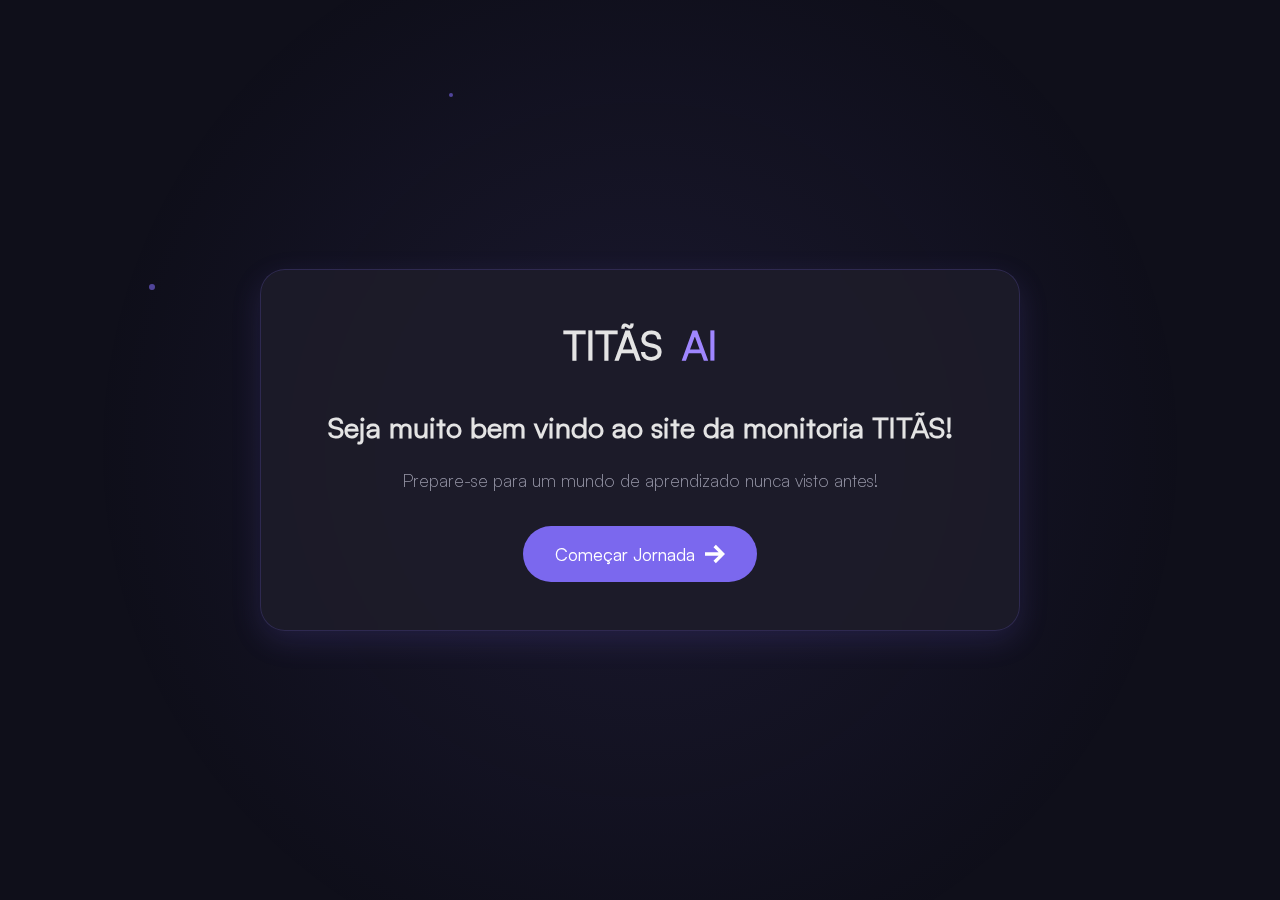
<file: IA-TITAS/templates/index.html>
<!DOCTYPE html>
<html lang="pt-br">
<head>
    <meta charset="UTF-8">
    <meta name="viewport" content="width=device-width, initial-scale=1.0">
    <link rel="stylesheet" href="../static/css/Style.css">
    <title>TITÃS - AI</title>
</head>

<body>
    <div class="container">
        <div id="starter" class="fade-in">
            <div class="logo">
                <span class="logo-text">TITÃS</span>
                <span class="logo-ai">AI</span>
            </div>
            <div id="text">
                <h1 class="slide-up">Seja muito bem vindo ao site da monitoria TITÃS!</h1>
                <p class="slide-up-delay">Prepare-se para um mundo de aprendizado nunca visto antes!</p>
            </div>
            <button id="btn" class="pulse">
                <span>Começar Jornada</span>
                <svg width="24" height="24" viewBox="0 0 24 24">
                    <path d="M13.025 1l-2.847 2.828 6.176 6.176h-16.354v3.992h16.354l-6.176 6.176 2.847 2.828 10.975-11z"/>
                </svg>
            </button>
        </div>
    </div>
</body>

<script src="../static/js/hover.js"></script>
<script src="../static/js/particle.js"></script>
<script src="../static/js/parallax.js"></script>
</html>
</file>
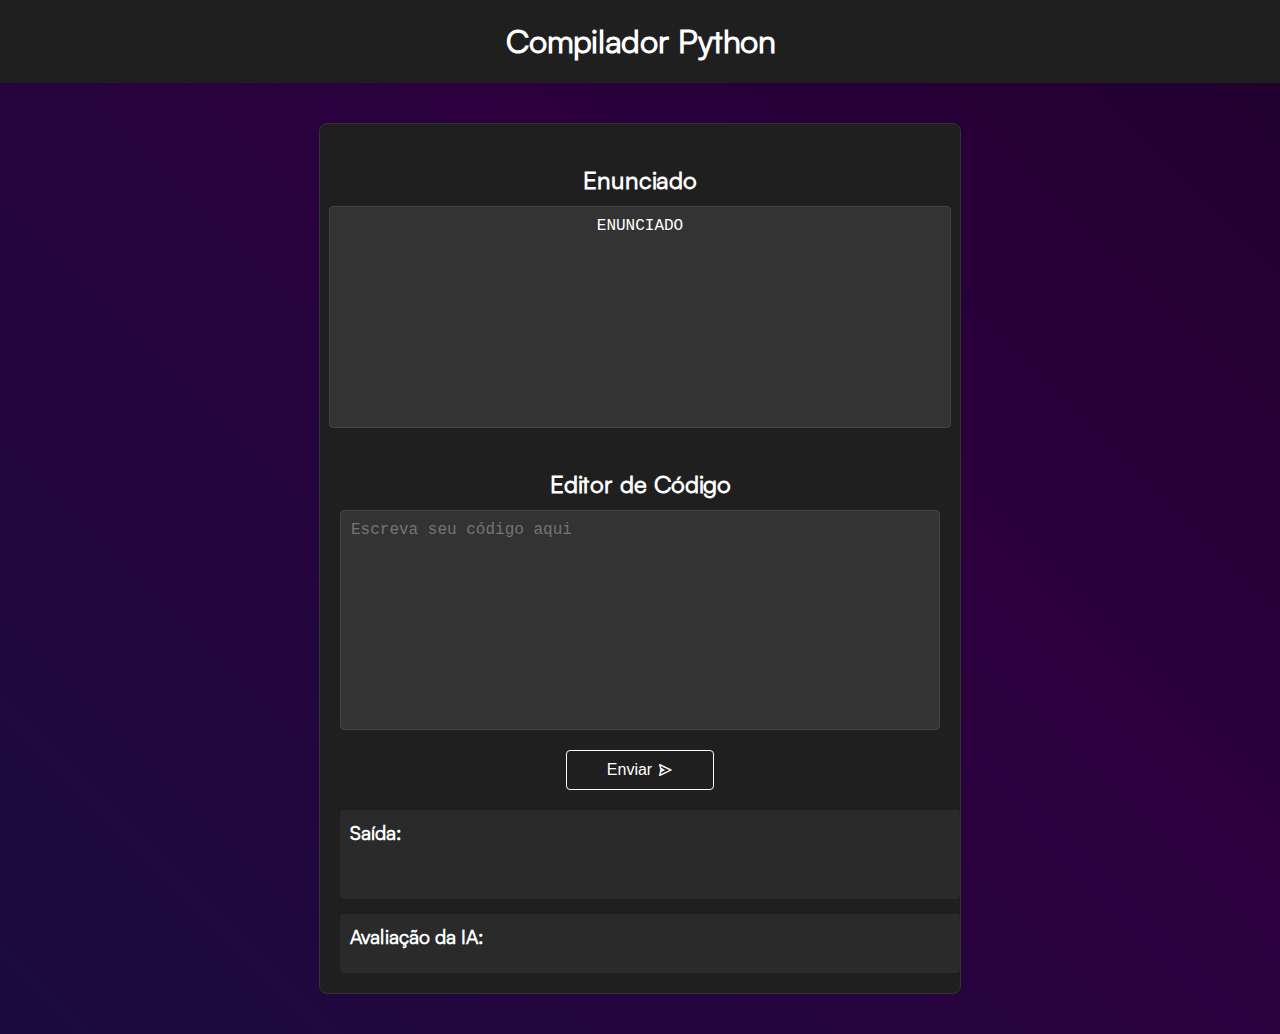
<file: IA-TITAS/templates/easy.html>
<!DOCTYPE html>
<html lang="pt-BR">

<head>
    <meta charset="UTF-8">
    <meta name="viewport" content="width=device-width, initial-scale=1.0">
    <title>TITÃS - AI</title>
    <link rel="stylesheet" href="../static/css/StyleQuestion.css">
    <link href='https://unpkg.com/boxicons@2.1.4/css/boxicons.min.css' rel='stylesheet'>
</head>

<body>
    <header>
        <h1>Compilador Python</h1>
    </header>

    <main class="container">
        <div class="card">
            <h2>Enunciado</h2>
            <div id="enunciadoDisplay">
                ENUNCIADO
            </div>
            <h2>Editor de Código</h2>
            <form id="codeForm" action="/run" method="post">
                <textarea name="code" id="codeEditor" placeholder="Escreva seu código aqui"></textarea>
                <button type="submit">Enviar<i class='bx bx-send'></i></button>
            </form>
            <div class="output">
                <h3>Saída:</h3>
                <pre id="output"></pre>
            </div>
            <div class="ia-output">
                <h3>Avaliação da IA:</h3>
                <pre id="iaOutput"></pre>
            </div>
        </div>
    </main>

    <script>
        document.getElementById('codeForm').onsubmit = async function (event) {
            event.preventDefault(); // Impede o envio padrão do formulário

            const form = event.target;
            const code = document.getElementById('codeEditor').value;

            const response = await fetch(form.action, {
                method: form.method,
                body: new URLSearchParams(new FormData(form))
            });

            const result = await response.json();

            // Exibe a saída do código
            document.getElementById('output').textContent = result.output;

            // Exibe a avaliação da IA
            const iaResponse = result.ia_response;
            document.getElementById('iaOutput').textContent = `Nota: ${iaResponse.nota}\nSugestões: ${iaResponse.sugestao}`;
        }
    </script>
</body>

</html>
</file>
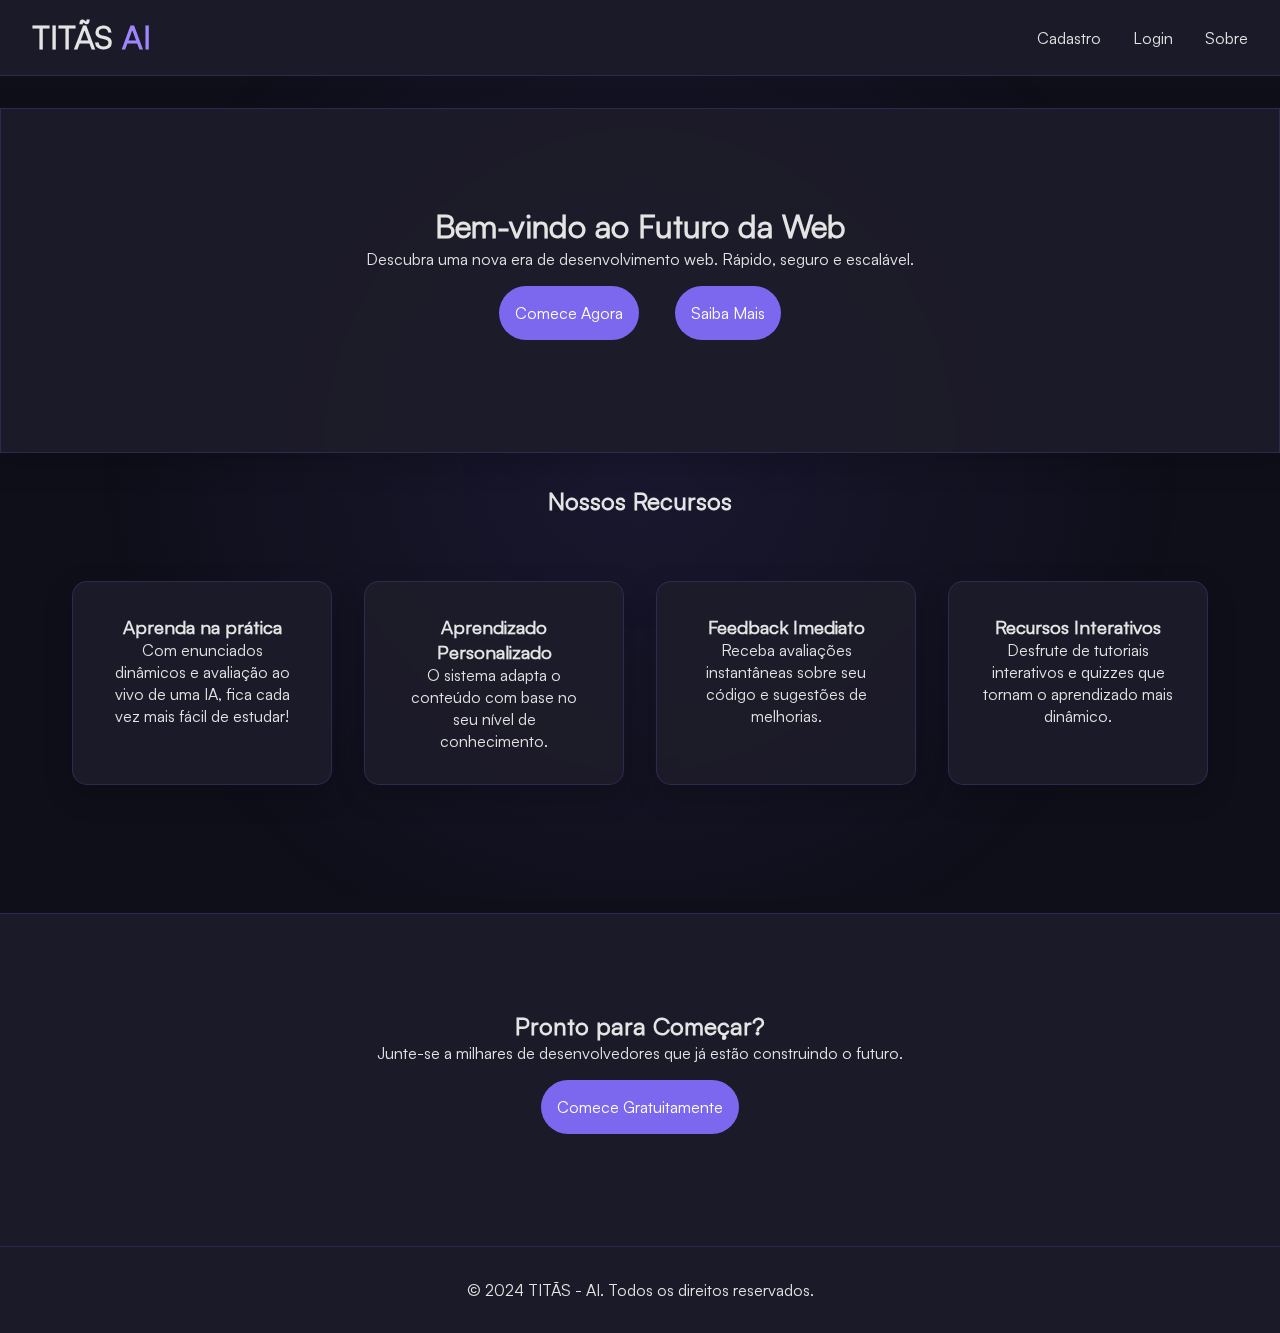
<file: IA-TITAS/templates/home.html>
<!DOCTYPE html>
<html lang="pt-BR">

<head>
    <meta charset="UTF-8">
    <meta name="viewport" content="width=device-width, initial-scale=1.0">
    <link rel="stylesheet" href="../static/css/StyleHome.css">
    <title>TITÃS - IA</title>
</head>

<body>
    <header class="fade-in">
        <nav>
            <a href="home.html" class="logo">
                <span class="logo-text">TITÃS</span>
                <span class="logo-ai">AI</span>
            </a>
            <ul>
                <li><a href="/cadastro" class="slide-up">Cadastro</a></li>
                <li><a href="/login" class="slide-up">Login</a></li>
                <li><a href="#" class="slide-up">Sobre</a></li>
            </ul>
        </nav>
    </header>

    <main>
        <section class="text-container fade-in">
            <div class="container">
                <h1 class="slide-up">Bem-vindo ao Futuro da Web</h1>
                <p class="slide-up-delay">Descubra uma nova era de desenvolvimento web. Rápido, seguro e escalável.</p>
                <div class="button-group">
                    <a href="signup.html" class="btn btn-primary pulse" id="btn">Comece Agora</a>
                    <a href="/sobre" class="btn btn-primary pulse">Saiba Mais</a>
                </div>
            </div>
        </section>

        <section class="features">
            <div class="container">
                <h2 class="slide-up">Nossos Recursos</h2>
                <div class="feature-grid">
                    <div class="feature-card fade-in">
                        <h3>Aprenda na prática</h3>
                        <p>Com enunciados dinâmicos e avaliação ao vivo de uma IA, fica cada vez mais fácil de estudar!</p>
                    </div>
                    <div class="feature-card fade-in">
                        <h3>Aprendizado Personalizado</h3>
                        <p>O sistema adapta o conteúdo com base no seu nível de conhecimento.</p>
                    </div>
                    <div class="feature-card fade-in">
                        <h3>Feedback Imediato</h3>
                        <p>Receba avaliações instantâneas sobre seu código e sugestões de melhorias.</p>
                    </div>
                    <div class="feature-card fade-in">
                        <h3>Recursos Interativos</h3>
                        <p>Desfrute de tutoriais interativos e quizzes que tornam o aprendizado mais dinâmico.</p>
                    </div>
                </div>
            </div>
        </section>

        <section id="start">
            <div class="container">
                <h2 class="slide-up">Pronto para Começar?</h2>
                <p class="slide-up-delay">Junte-se a milhares de desenvolvedores que já estão construindo o futuro.</p>
                <a href="signup.html" class="btn btn-primary pulse">Comece Gratuitamente</a>
            </div>
        </section>
    </main>

    <footer class="fade-in">
        <div class="container">
            <p>&copy; 2024 TITÃS - AI. Todos os direitos reservados.</p>
        </div>
    </footer>
</body>
</html>
</file>
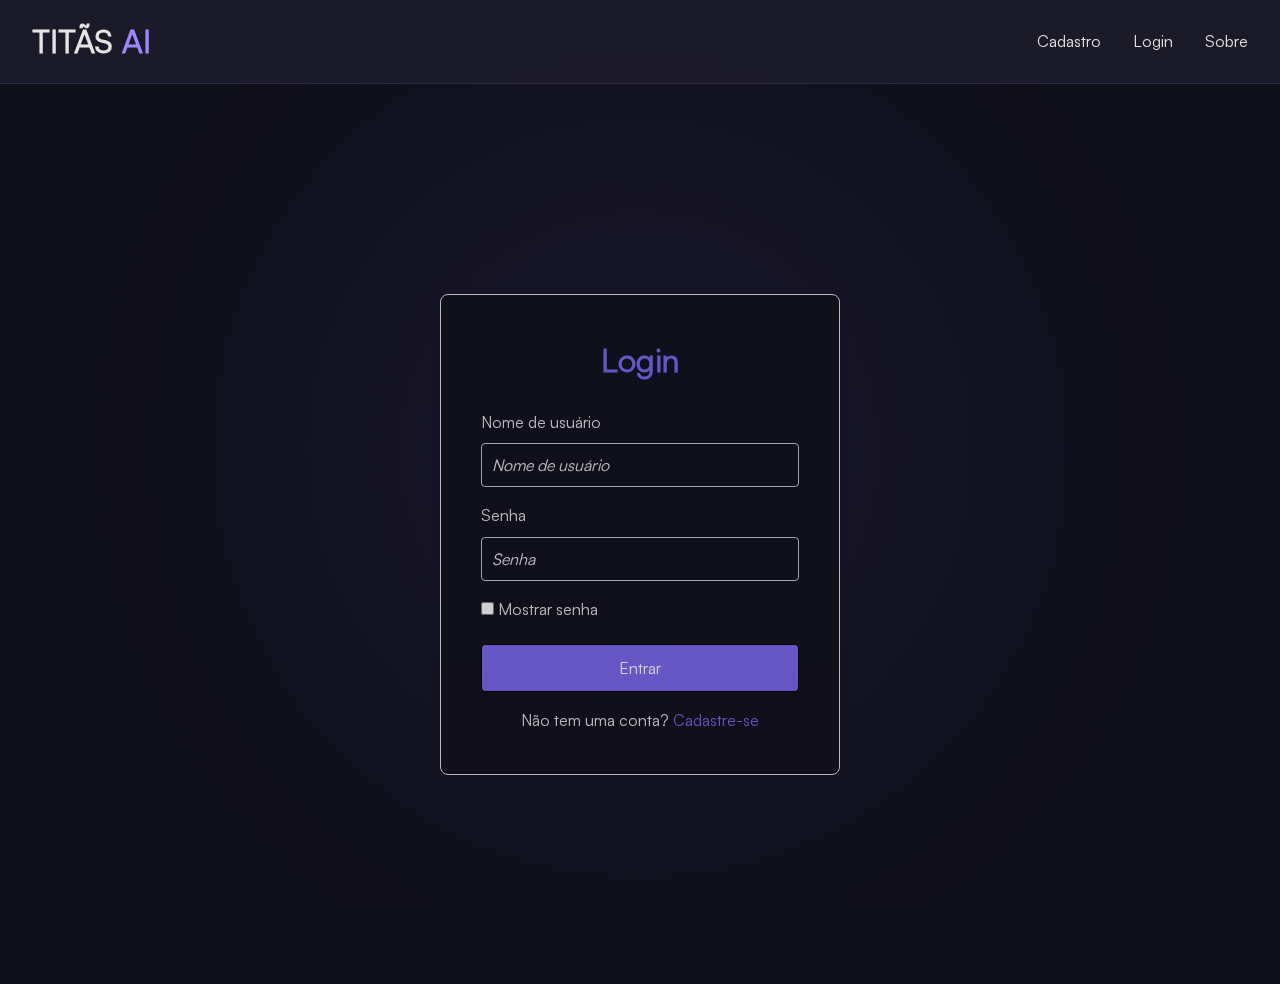
<file: IA-TITAS/templates/login.html>
<!DOCTYPE html>
<html lang="pt-BR">

<head>
    <meta charset="UTF-8">
    <meta name="viewport" content="width=device-width, initial-scale=1.0">
    <link rel="stylesheet" href="../static/css/StyleHome.css">
    <link rel="stylesheet" href="../static/css/StyleSignUp.css">
    <title>TITÃS - AI</title>
</head>

<body>

    <header class="fade-in">
        <nav>
            <a href="home.html" class="logo">
                <span class="logo-text">TITÃS</span>
                <span class="logo-ai">AI</span>
            </a>
            <ul>
                <li><a href="signup.html" class="slide-up">Cadastro</a></li>
                <li><a href="login.html" class="slide-up">Login</a></li>
                <li><a href="#" class="slide-up">Sobre</a></li>
            </ul>
        </nav>
    </header>

    <div class="sign-container">
        <div class="signup-form">
            <h1>Login</h1>
            <form action="#" method="POST">
                <label for="name">Nome de usuário</label>
                <input type="text" id="name" name="name" placeholder="Nome de usuário" required>

                <label for="password">Senha</label>
                <input type="password" id="password" name="password" placeholder="Senha" required>

                <label for="show-password">
                    <input type="checkbox" id="show-password"> Mostrar senha
                </label>
                <button type="submit">Entrar</button>
            </form>
            <p class="login-link">Não tem uma conta? <a href="#">Cadastre-se</a></p>
        </div>
    </div>
</body>

</html>
</file>
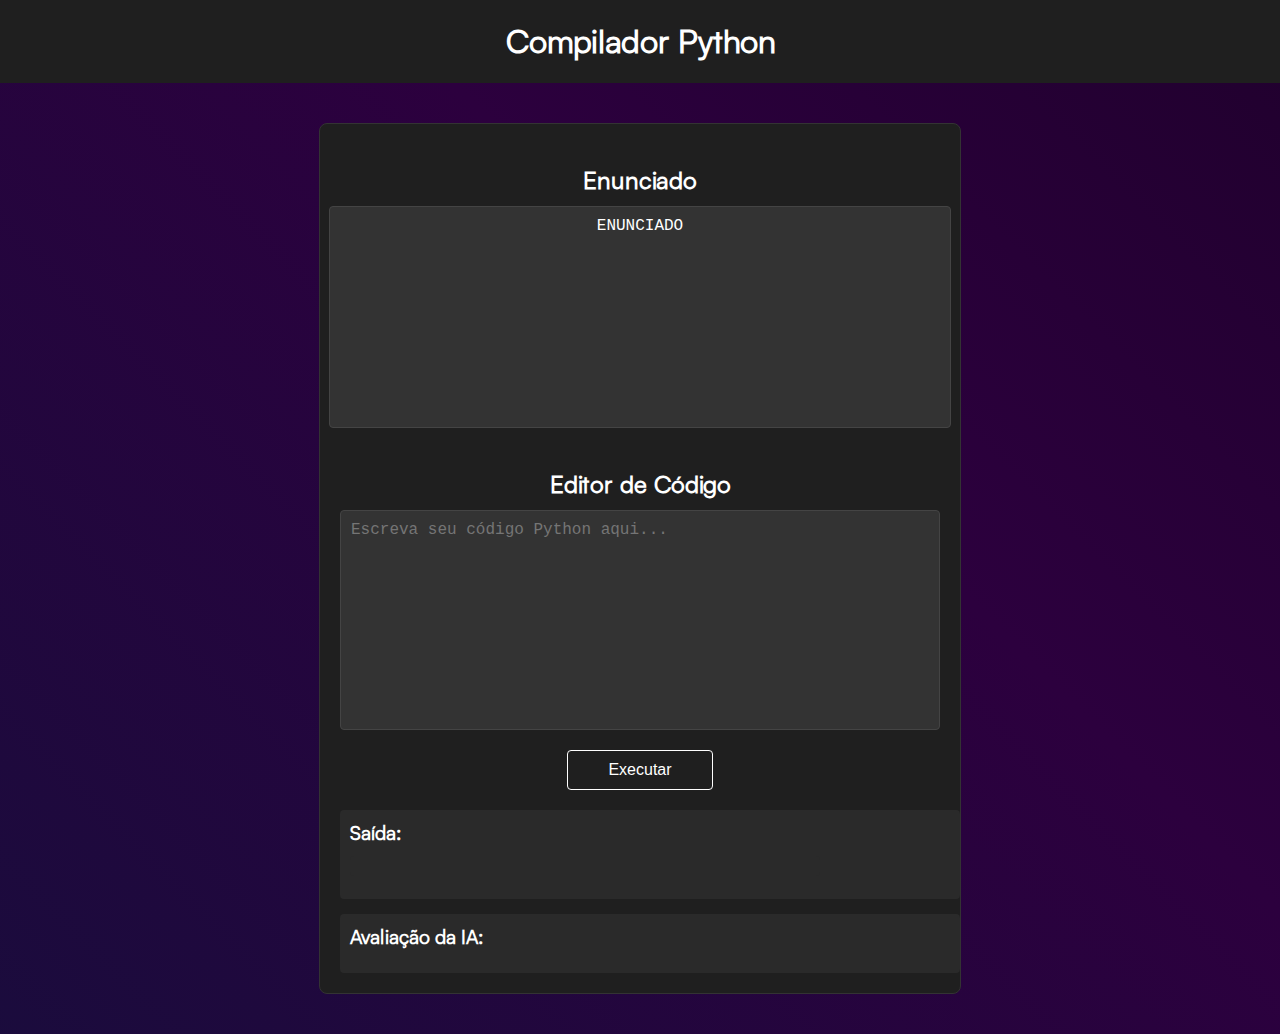
<file: IA-TITAS/templates/medium.html>
<!DOCTYPE html>
<html lang="pt-BR">

<head>
    <meta charset="UTF-8">
    <meta name="viewport" content="width=device-width, initial-scale=1.0">
    <title>TITÃS - AI</title>
    <link rel="stylesheet" href="../static/css/StyleQuestion.css">

</head>

<body>
    <header>
        <h1>Compilador Python</h1>
    </header>

    <main class="container">
        <div class="card">
            <h2>Enunciado</h2>
            <div id="enunciadoDisplay">
                ENUNCIADO
            </div>
            <h2>Editor de Código</h2>
            <form id="codeForm" action="/run" method="post">
                <textarea name="code" id="codeEditor" placeholder="Escreva seu código Python aqui..."
                    maxlength="5000"></textarea>
                <button type="submit">Executar</button>
            </form>
            <div class="output">
                <h3>Saída:</h3>
                <pre id="output"></pre>
            </div>
            <div class="ia-output">
                <h3>Avaliação da IA:</h3>
                <pre id="iaOutput"></pre>
            </div>
        </div>
    </main>

    <script>
        document.getElementById('codeForm').onsubmit = async function (event) {
            event.preventDefault(); // Impede o envio padrão do formulário

            const form = event.target;
            const code = document.getElementById('codeEditor').value;

            const response = await fetch(form.action, {
                method: form.method,
                body: new URLSearchParams(new FormData(form))
            });

            const result = await response.json();

            // Exibe a saída do código
            document.getElementById('output').textContent = result.output;

            // Exibe a avaliação da IA
            const iaResponse = result.ia_response;
            document.getElementById('iaOutput').textContent = `Nota: ${iaResponse.nota}\nSugestões: ${iaResponse.sugestao}`;
        }
    </script>
</body>

</html>
</file>
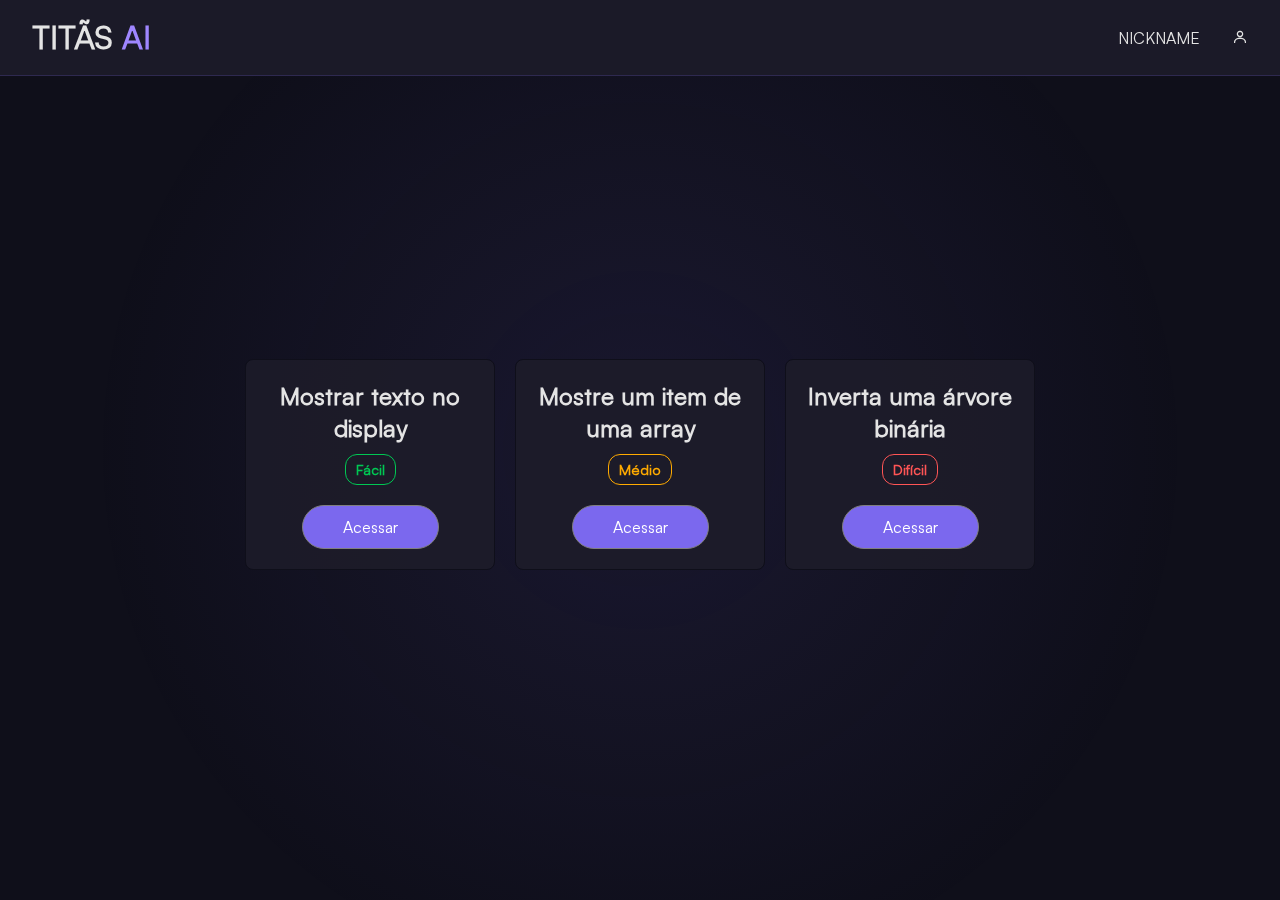
<file: IA-TITAS/templates/question.html>
<!DOCTYPE html>
<html lang="pt-BR">

<head>
    <meta charset="UTF-8">
    <meta name="viewport" content="width=device-width, initial-scale=1.0">
    <title>TITÃS - AI</title>
    <link rel="stylesheet" href="../static/css/StyleHome.css">
    <link rel="stylesheet" href="../static/css/StyleHomeQuestion.css">
    <link href='https://unpkg.com/boxicons@2.1.4/css/boxicons.min.css' rel='stylesheet'>
</head>

<body>
    <header class="fade-in">
        <nav>
            <a href="home.html" class="logo">
                <span class="logo-text">TITÃS</span>
                <span class="logo-ai">AI</span>
            </a>
            <ul>
                <li><a href="#" class="slide-up">NICKNAME</a></li>
                <li><a href="#"><i class='bx bx-user' ></i></a></li>
            </ul>
        </nav>
    </header>

    <main class="container">
        <div class="card">
            <h2>Mostrar texto no display</h2>
            <div class="difficulty easy">Fácil</div>
            <a href="easy.html"><button>Acessar</button></a>
        </div>
        <div class="card">
            <h2>Mostre um item de uma array</h2>
            <div class="difficulty medium">Médio</div>
            <a href="medium.html"><button>Acessar</button></a>
        </div>
        <div class="card">
            <h2>Inverta uma árvore binária</h2>
            <div class="difficulty hard">Difícil</div>
            <a href="hard.html"><button>Acessar</button></a>
        </div>

    </main>
</body>

</html>
</file>
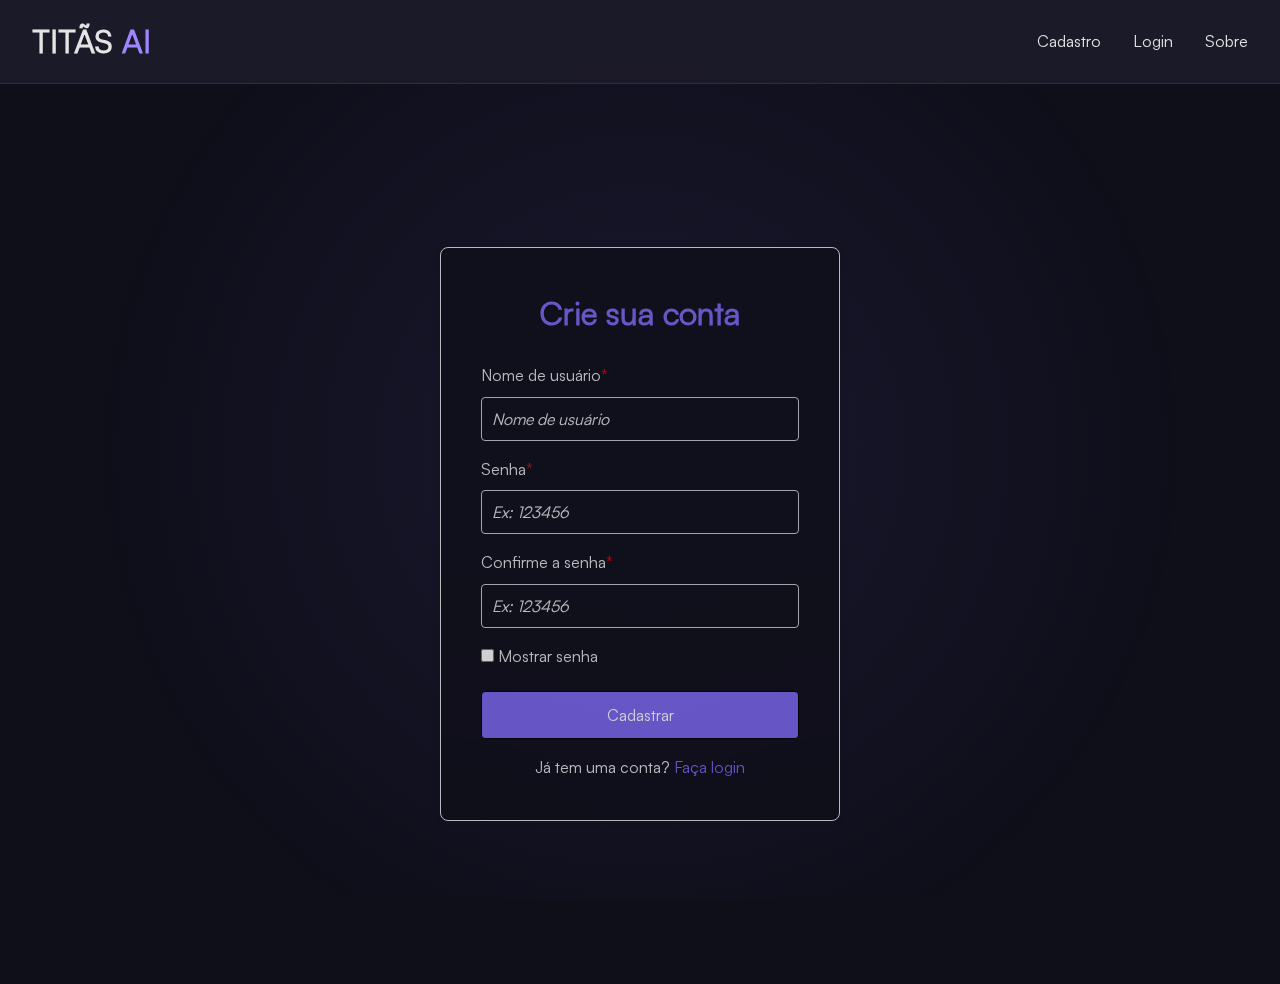
<file: IA-TITAS/templates/signup.html>
<!DOCTYPE html>
<html lang="pt-BR">

<head>
    <meta charset="UTF-8">
    <meta name="viewport" content="width=device-width, initial-scale=1.0">
    <link rel="stylesheet" href="../static/css/StyleHome.css">
    <link rel="stylesheet" href="../static/css/StyleSignUp.css">
    <title>TITÃS - AI</title>
</head>

<body>

    <header class="fade-in">
        <nav>
            <a href="home.html" class="logo">
                <span class="logo-text">TITÃS</span>
                <span class="logo-ai">AI</span>
            </a>
            <ul>
                <li><a href="signup.html" class="slide-up">Cadastro</a></li>
                <li><a href="login.html" class="slide-up">Login</a></li>
                <li><a href="#" class="slide-up">Sobre</a></li>
            </ul>
        </nav>
    </header>

    <div class="sign-container">
        <div class="signup-form">
            <h1>Crie sua conta</h1>
            <form action="#" method="POST">
                <label for="name">Nome de usuário<span style="color: red;">*</span> </label>
                <input type="text" id="name" name="name" placeholder="Nome de usuário" required>

                <label for="password">Senha<span style="color: red;">*</span></label>
                <input type="password" id="password" name="password" placeholder="Ex: 123456" required>
                <label for="confirm-password">Confirme a senha<span style="color: red;">*</span></label>
                <input type="password" id="confirm-password" name="confirm-password" placeholder="Ex: 123456" required>

                <label id="check" for="show-password">
                    <input type="checkbox" id="show-password"> Mostrar senha
                </label>
                
                <div id="error">As senhas não são iguais. Verifique.</div>
                
                <button type="submit">Cadastrar</button>
            </form>
            <p class="login-link">Já tem uma conta? <a href="#">Faça login</a></p>
        </div>
    </div>
</body>

<script src="../static/js/Password.js"></script>

</html>
</file>
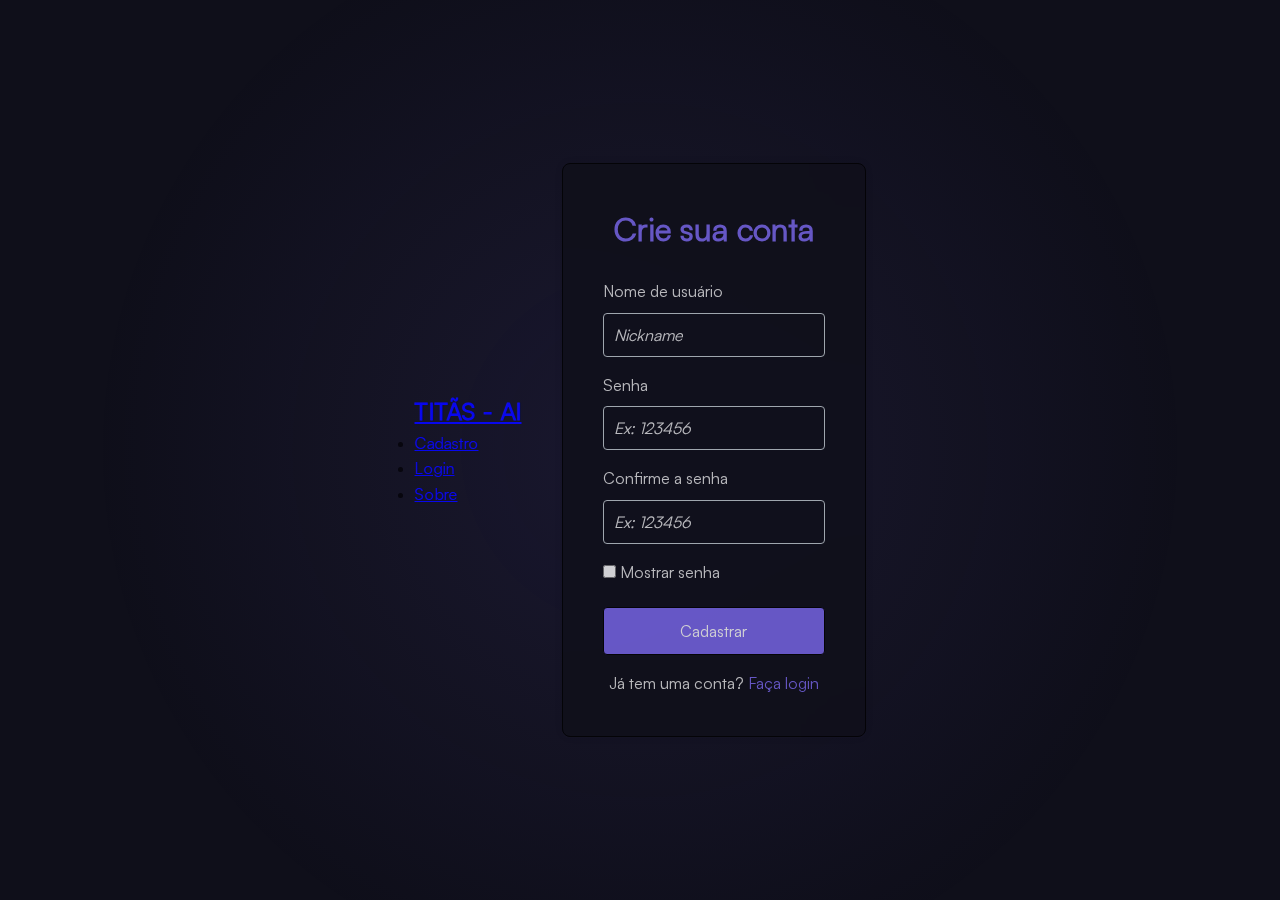
<file: IA-TITAS/templates/singup.html>
<!DOCTYPE html>
<html lang="pt-BR">

<head>
    <meta charset="UTF-8">
    <meta name="viewport" content="width=device-width, initial-scale=1.0">
    <link rel="stylesheet" href="../static/css/Style.css">
    <link rel="stylesheet" href="../static/css/StyleSignUp.css">
    <title>TITÃS - AI</title>
</head>

<body>

    <header>
        <nav class="container">
            <a href="#" style="font-size: 1.5rem; font-weight: bold;">TITÃS - AI</a>
            <ul>
                <li><a href="/signup">Cadastro</a></li>
                <li><a href="/login">Login</a></li>
                <li><a href="/sobre">Sobre</a></li>
            </ul>
        </nav>
    </header>

    <div class="sign-container">
        <div class="signup-form">
            <h1>Crie sua conta</h1>
            <form action="#" method="POST">
                <label for="name">Nome de usuário</label>
                <input type="text" id="name" name="name" placeholder="Nickname" required>

                <label for="password">Senha</label>
                <input type="password" id="password" name="password" placeholder="Ex: 123456" required>
                <label for="confirm-password">Confirme a senha</label>
                <input type="password" id="confirm-password" name="confirm-password" placeholder="Ex: 123456" required>

                <label for="show-password">
                    <input type="checkbox" id="show-password"> Mostrar senha
                </label>

                <div id="error">As senhas não são iguais. Verifique.</div>
                <button type="submit">Cadastrar</button>
            </form>
            <p class="login-link">Já tem uma conta? <a href="#">Faça login</a></p>
        </div>
    </div>
</body>

<script src="../static/js/Password.js"></script>

</html>
</file>
<file: IA-TITAS/static/css/Style.css>
* {
    margin: 0;
    padding: 0;
    box-sizing: border-box;
    font-family: 'Satoshi-regular';
}

@font-face {
    font-family: 'Satoshi-Light';
    src: url('../fonts/Satoshi-Light.woff2') format('woff2'),
         url('../fonts/Satoshi-Light.woff') format('woff'),
         url('../fonts/Satoshi-Light.ttf') format('truetype');
    font-weight: 300;
    font-display: swap;
    font-style: normal; 
  }

@font-face {
    font-family: 'Satoshi-regular';
    src: url(../fonts/Satoshi-Regular.woff2) format('woff2'),
        url(../fonts/Satoshi-Regular.woff) format('woff'),
        url(../fonts/Satoshi-Regular.ttf) format('truetype');
}


:root {
    --primary-color: #7B68EE;
    --text-color: #E4E4E4;
    --background: #0F0F1A;
    --card-bg: rgba(28, 27, 41, 0.95);
    --accent-color: #9F86FF;
}

body {
    background-color: var(--background);
    height: 100vh;
    display: flex;
    justify-content: center;
    align-items: center;
    flex-flow: row nowrap;
    overflow: hidden;
}

.container {
    width: 100%;
    max-width: 800px;
    padding: 20px;
}

#starter {
    background: var(--card-bg);
    display: flex;
    justify-content: center;
    align-items: center;
    flex-flow: column nowrap;
    padding: 3rem;
    border-radius: 25px;
    box-shadow: 0 10px 30px rgba(123, 104, 238, 0.15);
    backdrop-filter: blur(10px);
    min-height: 350px;
    border: 1px solid rgba(123, 104, 238, 0.2);
}

.logo {
    margin-bottom: 2rem;
    font-size: 2.5rem;
    font-weight: bold;
}

.logo-text {
    color: var(--text-color);
}

.logo-ai {
    color: var(--accent-color);
    margin-left: 0.5rem;
}

#text {
    display: flex;
    justify-content: center;
    align-items: center;
    flex-flow: column nowrap;
    line-height: 1.6;
    text-align: center;
    margin-bottom: 2rem;
}

#text h1 {
    font-size: 1.8rem;
    color: var(--text-color);
    margin-bottom: 1rem;
}

#text p {
    color: #9999AA;
    font-family: 'Satoshi-Light';
    font-size: 1.1rem;
}

#btn {
    background: var(--primary-color);
    color: white;
    border: none;
    padding: 1rem 2rem;
    border-radius: 50px;
    font-size: 1.1rem;
    cursor: pointer;
    display: flex;
    align-items: center;
    gap: 10px;
    transition: all 0.3s ease;
    position: relative;
    overflow: hidden;
}

#btn:hover {
    box-shadow: 0 5px 15px rgba(123, 104, 238, 0.3);
    background: var(--accent-color);
}

#btn svg {
    width: 20px;
    height: 20px;
    fill: currentColor;
    transition: .3s ease-in-out;
}

#btn:hover svg {
    fill: var(--primary-color);
    transform: translateX(10px);
}

/* Animações */
.fade-in {
    animation: fadeIn 1s ease-out;
}

.slide-up {
    animation: slideUp 0.8s ease-out;
}

.slide-up-delay {
    animation: slideUp 0.8s ease-out 0.2s backwards;
}

.pulse {
    animation: pulse 2s infinite;
}

@keyframes fadeIn {
    from {
        opacity: 0;
    }
    to {
        opacity: 1;
    }
}

@keyframes slideUp {
    from {
        opacity: 0;
        transform: translateY(30px);
    }
    to {
        opacity: 1;
        transform: translateY(0);
    }
}

@keyframes pulse {
    0% {
        box-shadow: 0 0 0 0 rgba(74, 144, 226, 0.4);
    }
    70% {
        box-shadow: 0 0 0 10px rgba(74, 144, 226, 0);
    }
    100% {
        box-shadow: 0 0 0 0 rgba(74, 144, 226, 0);
    }
}

/* Responsividade */
@media (max-width: 768px) {
    #starter {
        padding: 2rem;
        margin: 1rem;
    }

    #text h1 {
        font-size: 1.5rem;
    }

    #text p {
        font-size: 1rem;
    }
}

.particle {
    position: fixed;
    background: var(--primary-color);
    border-radius: 50%;
    pointer-events: none;
    opacity: 0.6;
    animation: float 3s ease-in-out infinite;
}

@keyframes float {
    0% {
        transform: translateY(0) scale(1);
        opacity: 0.6;
    }
    100% {
        transform: translateY(-100px) scale(0);
        opacity: 0;
    }
}

#btn.clicked {
    transform: scale(0.95);
    opacity: 0.9;
}

#btn::before {
    content: '';
    position: absolute;
    top: var(--y);
    left: var(--x);
    transform: translate(-50%, -50%);
    width: 0;
    height: 0;
    border-radius: 50%;
    background: rgba(255, 255, 255, 0.1);
    transition: width 0.5s, height 0.5s;
}

#btn:hover::before {
    width: 300px;
    height: 300px;
}

body::before {
    content: '';
    position: fixed;
    top: 0;
    left: 0;
    width: 100%;
    height: 100%;
    background: radial-gradient(circle at center, rgba(123, 104, 238, 0.1) 0%, transparent 70%);
    pointer-events: none;
}
</file>
<file: IA-TITAS/static/css/StyleQuestion.css>
body {
    background-color: #121212;
    color: #ffffff;
    font-family: 'Satoshi-regular';
    margin: 0;
    padding: 0;
    box-sizing: border-box;
    background: linear-gradient(45deg, #011c3b, #2c003e, #000) no-repeat;
    background-size: 300% 300%;
    animation: animation 15s alternate infinite ease;
}

@font-face {
    font-family: 'Satoshi-Light';
    src: url('../fonts/Satoshi-Light.woff2') format('woff2'),
        url('../fonts/Satoshi-Light.woff') format('woff'),
        url('../fonts/Satoshi-Light.ttf') format('truetype');
    font-weight: 300;
    font-display: swap;
    font-style: normal;
}

@font-face {
    font-family: 'Satoshi-regular';
    src: url(../fonts/Satoshi-Regular.woff2) format('woff2'),
        url(../fonts/Satoshi-Regular.woff) format('woff'),
        url(../fonts/Satoshi-Regular.ttf) format('truetype');
}

@keyframes animation {
    0% {
        background-position: 0% 0%;
    }

    50% {
        background-position: 100% 0%;
    }

    100% {
        background-position: 0% 0%;
    }
}

header {
    text-align: center;
    padding: 20px;
    background-color: #1f1f1f;
}

h1 {
    margin: 0;
    font-size: 2rem;
}

.container {
    display: flex;
    justify-content: center;
    align-items: center;
    padding: 40px;
}

.card {
    background-color: #1f1f1f;
    border: 1px solid #333;
    border-radius: 8px;
    padding: 20px;
    flex-basis: 600px;
    text-align: center;
    display: flex;
    flex-direction: column;
}

.card h2 {
    font-size: 1.5rem;
    margin-bottom: 10px;
}

form {
    display: flex;
    flex-direction: column;
    height: 300px;
}


#enunciadoDisplay {
    width: 100%;
    height: 200px;
    background-color: #333;
    color: #fff;
    border: 1px solid #444;
    border-radius: 4px;
    padding: 10px;
    font-family: 'Courier New', Courier, monospace;
    font-size: 1rem;
    margin-bottom: 20px;
    outline: none;
    resize: none;
    align-self: center;
}

textarea#codeEditor {
    flex-basis: 100%;
    height: 100px;
    align-self: stretch;
    background-color: #333;
    color: #fff;
    border: 1px solid #444;
    border-radius: 4px;
    padding: 10px;
    font-family: 'Courier New', Courier, monospace;
    font-size: 1rem;
    margin-bottom: 20px;
    outline: none;
    resize: none;
}

button {
    background-color: #1f1f1f;
    align-self: center;
    display: flex;
    justify-content: center;
    align-items: center;
    color: #ffffff;
    border: 1px solid white;
    padding: 10px 40px;
    border-radius: 4px;
    cursor: pointer;
    font-size: 1rem;
    transition: 0.1s ease;
    margin-bottom: 20px;
}

button:hover {
    background-color: white;
    color: #333;
}

button i {
    margin-left: 5px;
}

.output {
    width: 100%;
    text-align: left;
    background-color: #2a2a2a;
    padding: 10px;
    border-radius: 4px;
}

.ia-output {
    width: 100%;
    text-align: left;
    background-color: #2a2a2a;
    margin-top: 15px;
    padding: 10px;
    border-radius: 4px;
}

.output h3,
.ia-output h3 {
    margin: 0;
    font-size: 1.2rem;
    color: #ffffff;
}

pre#output {
    margin-top: 10px;
    color: #fff;
    white-space: pre-wrap;
    word-wrap: break-word;
}

#output {
    width: 75%;
    text-align: left;
    background-color: #2a2a2a;
    padding: 10px;
    border-radius: 4px;

}
</file>
<file: IA-TITAS/static/css/StyleHome.css>
* {
    margin: 0;
    padding: 0;
    box-sizing: border-box;
    font-family: 'Satoshi-regular';
}

@font-face {
    font-family: 'Satoshi-Light';
    src: url('../fonts/Satoshi-Light.woff2') format('woff2'),
        url('../fonts/Satoshi-Light.woff') format('woff'),
        url('../fonts/Satoshi-Light.ttf') format('truetype');
    font-weight: 300;
    font-display: swap;
    font-style: normal;
}

@font-face {
    font-family: 'Satoshi-regular';
    src: url(../fonts/Satoshi-Regular.woff2) format('woff2'),
        url(../fonts/Satoshi-Regular.woff) format('woff'),
        url(../fonts/Satoshi-Regular.ttf) format('truetype');
}

:root {
    --primary-color: #7B68EE;
    --text-color: #E4E4E4;
    --background: #0F0F1A;
    --card-bg: rgba(28, 27, 41, 0.95);
    --accent-color: #9F86FF;
}

body {
    background-color: var(--background);
    color: var(--text-color);
    min-height: 100vh;
    overflow-x: hidden;
}

header {
    background: var(--card-bg);
    padding: 1rem 0;
    backdrop-filter: blur(10px);
    border-bottom: 1px solid rgba(123, 104, 238, 0.2);
}

nav {
    display: flex;
    justify-content: space-between;
    align-items: center;
    max-width: auto;
    margin: 0 auto;
    padding: 0 2rem;
}

.logo {
    text-decoration: none;
    font-size: 2rem;
    font-weight: bold;
}

.logo-text {
    color: var(--text-color);
}

.logo-ai {
    color: var(--accent-color);
}

nav ul {
    display: flex;
    gap: 2rem;
    list-style: none;
}

nav ul a {
    color: var(--text-color);
    text-decoration: none;
    transition: all 0.3s ease;
    position: relative;
}

nav ul a::after {
    content: '';
    position: absolute;
    bottom: -5px;
    left: 0;
    width: 0;
    height: 2px;
    background: var(--accent-color);
    transition: width 0.3s ease;
}

nav ul a:hover::after {
    width: 100%;
}

.container {
    max-width: 1200px;
    margin: 0 auto;
    padding: 0 2rem;
    text-align: center;
}

.text-container {
    background: var(--card-bg);
    padding: 6rem 2rem;
    text-align: center;
    position: relative;
    margin: 2rem 0;
    box-shadow: 0 10px 30px rgba(0, 0, 0, 0.2);
    backdrop-filter: blur(10px);
    border: 1px solid rgba(123, 104, 238, 0.2);
}



.feature-grid {
    display: grid;
    grid-template-columns: repeat(auto-fit, minmax(250px, 1fr));
    gap: 2rem;
    padding: 4rem 0;
}

.feature-card {
    background: var(--card-bg);
    padding: 2rem;
    border-radius: 15px;
    box-shadow: 0 10px 30px rgba(0, 0, 0, 0.2);
    backdrop-filter: blur(10px);
    border: 1px solid rgba(123, 104, 238, 0.2);
    transition: all 0.3s ease;
}

.feature-card:hover {
    transform: translateY(-5px);
    border-color: var(--primary-color);
}

.btn {
    display: inline-block;
    background: var(--primary-color);
    color: white;
    text-decoration: none;
    padding: 1rem 1rem;
    border-radius: 50px;
    margin: 1rem;
    transition: all 0.3s ease;
    border: none;
}

.btn:hover {
    background: var(--accent-color);
    transform: translateY(-2px);
    box-shadow: 0 5px 15px rgba(123, 104, 238, 0.3);
}

#start {
    text-align: center;
    padding: 6rem 0;
    background: var(--card-bg);
    margin-top: 4rem;
    border-top: 1px solid rgba(123, 104, 238, 0.2);
}

footer {
    background: var(--card-bg);
    padding: 2rem 0;
    text-align: center;
    border-top: 1px solid rgba(123, 104, 238, 0.2);
    bottom: 0;
}

/* Animações */
.fade-in {
    animation: fadeIn 1s ease-out;
}

.slide-up {
    animation: slideUp 0.8s ease-out;
}

.slide-up-delay {
    animation: slideUp 0.8s ease-out 0.2s;
}

.pulse {
    animation: pulse 2s infinite;
}

@keyframes fadeIn {
    from {
        opacity: 0;
    }

    to {
        opacity: 1;
    }
}

@keyframes slideUp {
    from {
        opacity: 0;
        transform: translateY(30px);
    }

    to {
        opacity: 1;
        transform: translateY(0);
    }
}

@keyframes pulse {
    0% {
        box-shadow: 0 0 0 0 rgba(123, 104, 238, 0.4);
    }

    70% {
        box-shadow: 0 0 0 10px rgba(123, 104, 238, 0);
    }

    100% {
        box-shadow: 0 0 0 0 rgba(123, 104, 238, 0);
    }
}

/* Efeito de gradiente no background */
body::before {
    content: '';
    position: fixed;
    top: 0;
    left: 0;
    width: 100%;
    height: 100%;
    background: radial-gradient(circle at center, rgba(123, 104, 238, 0.1) 0%, transparent 70%);
    pointer-events: none;
    z-index: -1;
}

/* Responsividade */
@media (max-width: 768px) {
    nav {
        flex-direction: column;
        gap: 1rem;
    }

    nav ul {
        flex-direction: row;
        text-align: center;
    }

    .text-container {
        margin: 1rem;
        padding: 3rem 1rem;
    }

    .feature-grid {
        grid-template-columns: 1fr;
    }
}
</file>
<file: IA-TITAS/static/css/StyleSignUp.css>
body, html {
    margin: 0;
    padding: 0;
    font-family: 'Satoshi-regular';
    line-height: 1.6;
    height: 100%;
}

:root {
    --primary-color: #7B68EE;
    --text-color: #E4E4E4;
    --background: #0F0F1A;
    --card-bg: rgba(28, 27, 41, 0.95);
    --accent-color: #9F86FF;
}

@font-face {
    font-family: 'Satoshi-Light';
    src: url('../fonts/Satoshi-Light.woff2') format('woff2'),
         url('../fonts/Satoshi-Light.woff') format('woff'),
         url('../fonts/Satoshi-Light.ttf') format('truetype');
    font-weight: 300;
    font-display: swap;
    font-style: normal; 
  }

@font-face {
    font-family: 'Satoshi-regular';
    src: url(../fonts/Satoshi-Regular.woff2) format('woff2'),
        url(../fonts/Satoshi-Regular.woff) format('woff'),
        url(../fonts/Satoshi-Regular.ttf) format('truetype');
}

.sign-container {
    display: flex;
    justify-content: center;
    align-items: center;
    height: 100vh;
    padding: 20px;
}
.signup-form {
    backdrop-filter: blur(100px);
    opacity: 0.8; /* Defina o valor de opacidade desejado */
    background-color: var(--background); /* Roxo bem escuro com transparência */
    border: 1px solid;
    padding: 40px;
    border-radius: 8px;
    box-shadow: 0 0 10px rgba(0, 0, 0, 0.1);
    width: 100%;
    flex-basis: 400px;
    text-align: center;

}

.signup-form h1 {
    color: var(--primary-color);
    margin-bottom: 24px;
}

form {
    display: flex;
    flex-direction: column;
}

label {
    margin-bottom: 8px;
    color: var(--text-color);
    text-align: left;
}

input {
    padding: 10px;
    margin-bottom: 16px;
    border: 1px solid #c2cBd0;
    background-color: var(--background);
    color: #fff;
    border-radius: 4px;
    font-size: 16px;
    outline: none;
}

input::placeholder {
    color: var(--text-color);

    font-size: 16px; /* Tamanho da fonte */
    font-style: italic; /* Estilo da fonte */
}


input:focus {
    background-color: var(--card-bg);
    color: #fff;
}

button {
    padding: 12px;
    background-color: var(--primary-color);
    color: #fff;
    border: 1px solid black;
    margin-top: 5px;
    border-radius: 4px;
    font-size: 16px;
    cursor: pointer;
    transition: background-color 0.3s ease;
}

button:hover {
    background-color: var(--accent-color);
}

.login-link {
    text-align: center;
    margin-top: 16px;
    color: var(--text-color);
}

.login-link a {
    color: var(--primary-color);
    text-decoration: none;
}

.login-link a:hover {
    text-decoration: underline;
}

#error{
    display: none;
    text-align: center;
}
</file>
<file: IA-TITAS/static/css/StyleHomeQuestion.css>
body {
    background-color:  var(--background);
    color:  var(--text-color);
    font-family: 'Satoshi-regular';
    margin: 0px;
    padding: 0px;
    box-sizing: border-box;
}

@font-face {
    font-family: 'Satoshi-Light';
    src: url('../fonts/Satoshi-Light.woff2') format('woff2'),
         url('../fonts/Satoshi-Light.woff') format('woff'),
         url('../fonts/Satoshi-Light.ttf') format('truetype');
    font-weight: 300;
    font-display: swap;
    font-style: normal; 
  }

@font-face {
    font-family: 'Satoshi-regular';
    src: url(../fonts/Satoshi-Regular.woff2) format('woff2'),
        url(../fonts/Satoshi-Regular.woff) format('woff'),
        url(../fonts/Satoshi-Regular.ttf) format('truetype');
}

:root {
    --primary-color: #7B68EE;
    --text-color: #E4E4E4;
    --background: #0F0F1A;
    --card-bg: rgba(28, 27, 41, 0.95);
    --accent-color: #9F86FF;
}

h1 {
    margin: 0;
    font-size: 2rem;
}

.container {
    display: flex;
    justify-content: center;
    align-items: center;
    align-content: center;
    flex-flow: row wrap;
    height: calc(100vh - 124px);

    gap: 20px;
    padding: 40px;
}

.card {
    background-color:  var(--card-bg);
    border: 1px solid var(--background);
    border-radius: 8px;
    padding: 20px;
    max-width: 280px;
    flex-basis: 250px;

    display: flex;
    flex-flow: column nowrap;
    justify-content: center;
    align-items: center;
    text-align: center;
    transition: .3s ease;
}

.card:hover {
    border: 1px solid var(--primary-color);
}

.card h2 {
    font-size: 1.5rem;
    margin-bottom: 10px;
}

.difficulty {
    display: inline-block;
    padding: 5px 10px;
    border-radius: 12px;
    margin-bottom: 20px;
    font-size: 0.9rem;
    font-weight: bold;
    background-color: transparent;
    cursor: default;
    transition: 0.1s ease;
}

.easy {
    border: 1px solid #00c853;
    color: #00c853;
}

.easy:hover {
    background-color: #00c853;
    color: #fff;
}

.medium {
    border: 1px solid #ffab00;
    color: #ffab00;
}

.medium:hover {
    background-color: #ffab00;
    color: #ffffff;
}

.hard {
    border: 1px solid #FF5555;
    color: #FF5555;
}

.hard:hover {
    background-color: #FF5555;
    color: #ffffff;
}

button {
    background-color: var(--primary-color);
    border: 1px solid #807f7f;
    padding: 10px 40px;
    border-radius: 50px;
    cursor: pointer;
    font-size: 1rem;
    transition: .3s ease;
    color: #fff;
}

button:hover {
    background: var(--accent-color);
    transform: translateY(-2px);
    box-shadow: 0 5px 15px rgba(123, 104, 238, 0.3);
}
</file>
